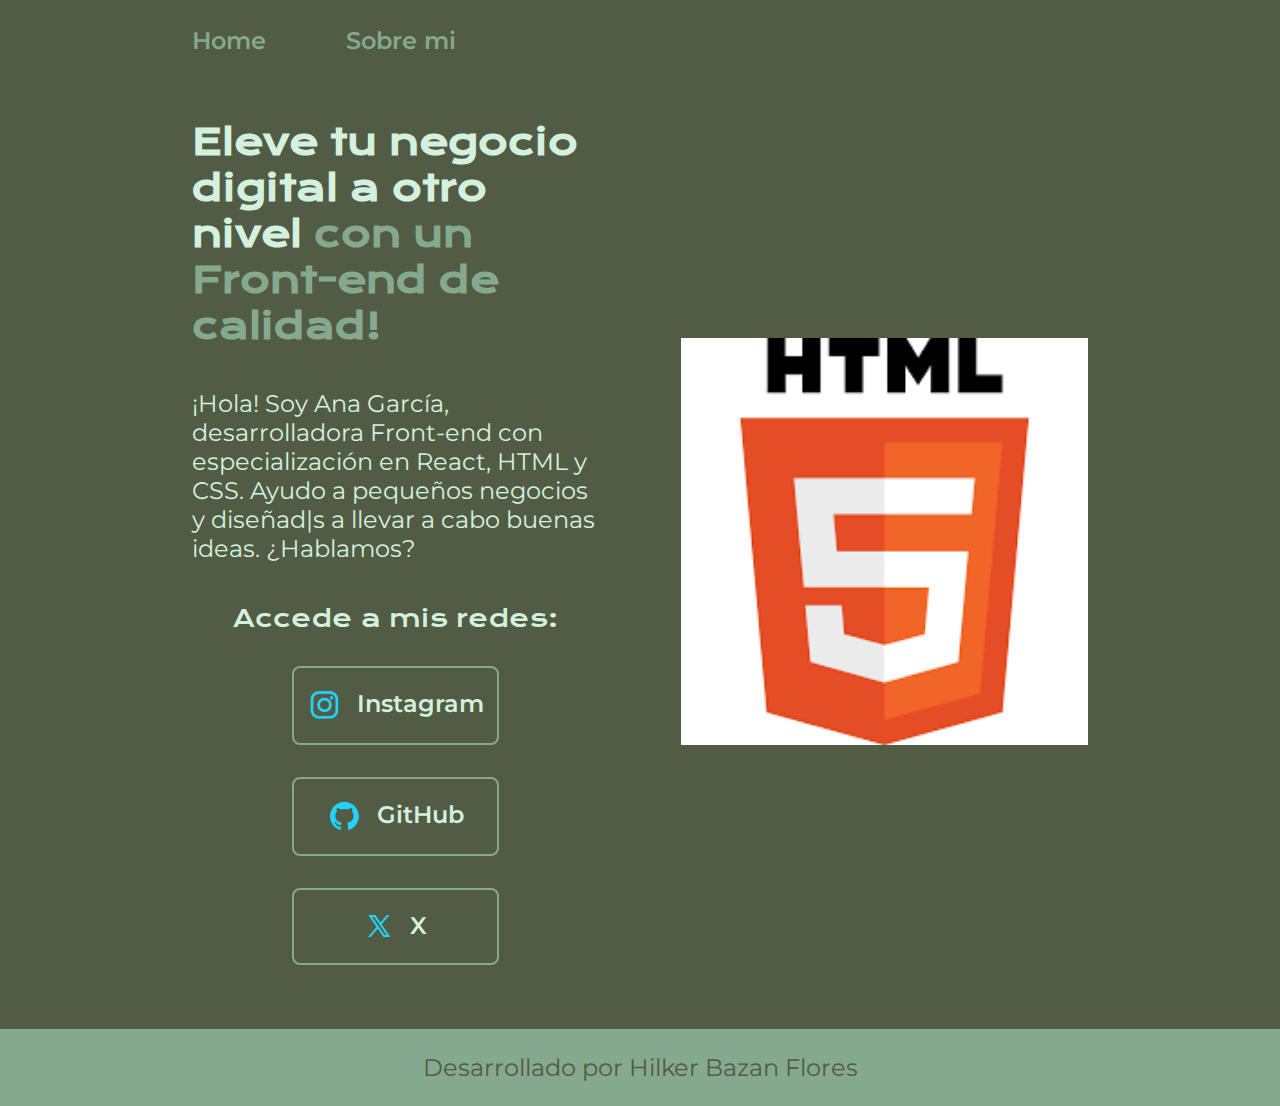
<file: index.html>
<!DOCTYPE html>
<html lang="es-mx">
<head>
    <meta charset="UTF-8"> 
    <meta http-equiv="X-UA-Compatible" content="IE=edge">
    <meta name="viewport" content="width=device-width, initial-scale=1.0">
    <title>Portafolio</title>
    <link rel="stylesheet" href="styles/style.css">

</head>
<body>
    <header class="header">
        <nav class="header__menu">
            <a class="header__menu__link" href="index.html">Home</a>
            <a class="header__menu__link" href="about.html">Sobre mi</a>
        </nav>
    </header>
    <main class="presentacion">
        <section class="presentacion__contenido">
            <h1 class="presentacion__contenido__titulo">
                Eleve tu negocio digital a otro nivel 
                <strong class="titulo-destaque">con un Front-end de calidad!
                </strong></h1>
                <p class="presentacion__contenido__texto">¡Hola! Soy Ana García, desarrolladora Front-end con
                    especialización en React, HTML y CSS. Ayudo a pequeños
                    negocios y diseñad|s a llevar a cabo buenas ideas.
                    ¿Hablamos?

                </p>
                <div class="presentacion__enlaces">
                    <h2 class="presentacion__enlaces__subtitulo">Accede a mis redes:</h2>
                    <a class="presentacion__enlaces__link" href="https://instagram.com/">
                        <img src="assets/instagram.png" alt="">
                        Instagram</a>
                    <a class="presentacion__enlaces__link" href="https://github.com/">
                        <img src="assets/github.png" alt="">
                        GitHub</a>
                    <a class="presentacion__enlaces__link" href="https://x.com/">
                        <img src="assets/twitter-novo.png" alt="">
                        X</a>
                </div>
        </section>
            <img class="presentacion__imagen" src="./assets/html5.png" alt="Foto de Ana García desarrolando un proyecto">
    </main>
    <footer class="footer">
        <p>Desarrollado por Hilker Bazan Flores</p>
    </footer>
</body>
</html>
</file>
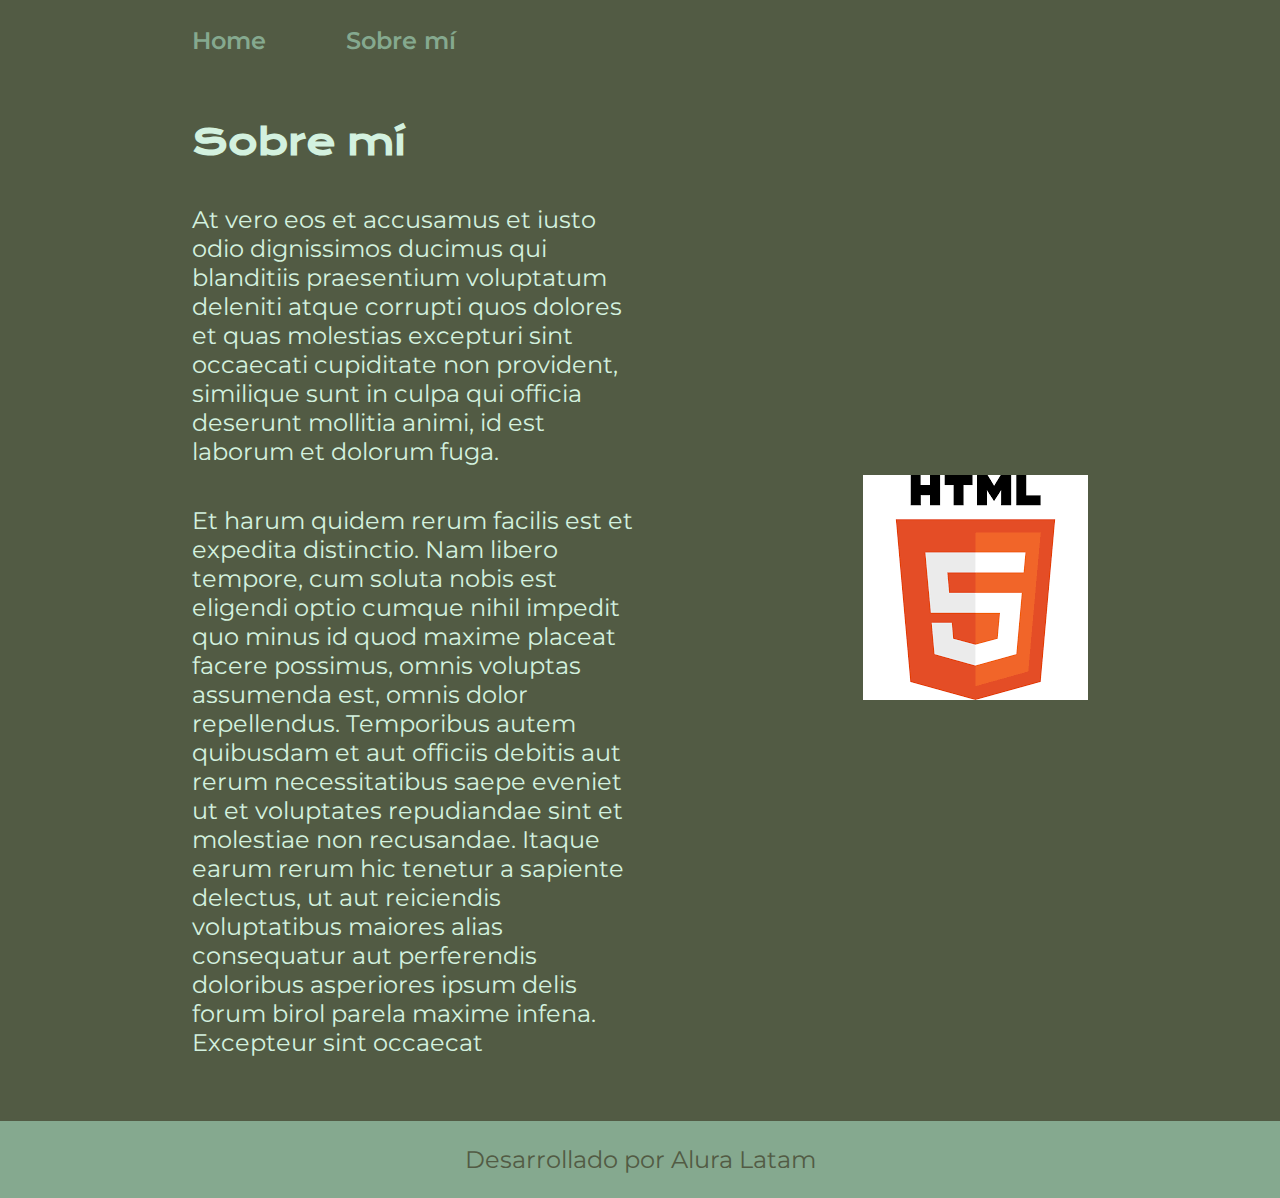
<file: about.html>
<!DOCTYPE html>
<html lang="es-mx">
<head>
    <meta charset="UTF-8">
    <meta name="viewport" content="width=device-width, initial-scale=1.0">
    <title>Portafolio</title>
    <link rel="stylesheet" href="styles/style.css">

</head>
<body>
    <header class="header">
        <nav class="header__menu">
            <a class="header__menu__link" href="index.html">Home</a>
            <a class="header__menu__link" href="about.html">Sobre mí</a>
        </nav>
    </header>
    <main class="presentacion">
        <section class="presentacion__contenido">
            <h1 class="presentacion__contenido__titulo">Sobre mí</h1>
                <p class="presentacion__contenido__texto">At vero eos et accusamus et iusto odio dignissimos ducimus qui blanditiis praesentium voluptatum deleniti
                    atque corrupti quos dolores et quas molestias excepturi sint occaecati cupiditate non provident,
                    similique sunt in culpa qui officia deserunt mollitia animi, id est laborum et dolorum fuga.

                </p>
                <p class="presentacion__contenido__texto">
                    Et harum quidem rerum facilis est et expedita distinctio. Nam libero tempore, cum soluta nobis est
                    eligendi optio cumque nihil impedit quo minus id quod maxime placeat facere possimus, omnis voluptas
                    assumenda est, omnis dolor repellendus. Temporibus autem quibusdam et aut officiis debitis aut rerum
                    necessitatibus saepe eveniet ut et voluptates repudiandae sint et molestiae non recusandae. Itaque earum
                    rerum hic tenetur a sapiente delectus, ut aut reiciendis voluptatibus maiores alias consequatur aut
                    perferendis doloribus asperiores ipsum delis forum birol parela maxime infena. Excepteur sint occaecat
                </p>
               
        </section>
            <img src="./assets/html5.png" alt="Foto de Ana García desarrolando un proyecto">
    </main>
    <footer class="footer">
        <p>Desarrollado por Alura Latam</p>
    </footer>
    
</body>
</file>
<file: styles/style.css>
@import url('https://fonts.googleapis.com/css2?family=Krona+One&family=Montserrat:wght@400;600&display=swap');

:root {
    --color-primario: #525B44;
    --color-secundario: #D3F1DF;
    --color-terciario: #85A98F;
    --color-hover: #5A6C57;

    --fuente-montserrat: 'Montserrat', sans serif;
    --fuente-krona: 'Krona One', sans serif;
}

* {
    padding: 0;
    margin:0;
}

body{
    /* height: 100vh; */
    box-sizing: border-box;
    background-color: var(--color-primario);
    color: var(--color-secundario);
}

.header{
    padding: 2% 0% 0% 15%;
}

.header__menu{
    display: flex;
    gap: 80px;
}
.header__menu__link{
    font-family: var(--fuente-montserrat);
    font-size: 1.5rem;
    font-weight: 600;
    color: var(--color-terciario);
    text-decoration: none;

}

.presentacion {
    padding: 5% 15%;
    display: flex;
    align-items: center;
    justify-content: space-between;
    gap: 82px;
}

.presentacion__contenido{
    width: 50%;
    display: flex;
    flex-direction: column;
    gap: 40px;
}

.presentacion__contenido__titulo{
    font-size: 2.25rem;
    font-family: var(--fuente-krona);
}

.titulo-destaque {
    color: var(--color-terciario);
}

.presentacion__contenido__texto{
    font-size: 1.5rem;
    font-family: var(--fuente-montserrat);
}

.presentacion__enlaces{
    display: flex;
    flex-direction: column;
    justify-content: space-between;
    align-items: center;
    gap: 32px;
}

.presentacion__enlaces__subtitulo{
    font-family: var(--fuente-krona);
    font-weight: 400;
    font-size: 1.5rem;
}

.presentacion__enlaces__link{
      /* background-color: #22D4FD; */
      display: flex;
      justify-content: center;
      gap: 16px;
      border: 2px solid var(--color-terciario);
      width: 50%;
      text-align: center;
      border-radius: 8px;
      font-size: 1.5rem;
      font-weight: 600;
      padding: 21.5px 0;
      text-decoration: none;
      color: var(--color-secundario);
      font-family: var(--fuente-montserrat);
}

.presentacion__enlaces__link:hover{
    background-color: var(--color-hover);
}

.presentacion__imagen{
    width: 50%;
}

.footer{
    color: var(--color-primario);
    background-color: var(--color-terciario);
    padding: 24px;
    text-align: center;
    font-family: var(--fuente-montserrat);
    font-size: 1.5rem;
    font-weight: 400;
}

@media (max-width: 1200px ) {
    .header {
        padding: 10%;
    }

    .header__menu {
        justify-content: center;
    }

    .presentacion {
        flex-direction: column-reverse;
        padding: 5%;
    }

    .presentacion__contenido {
        width: auto;
    }
}
</file>
